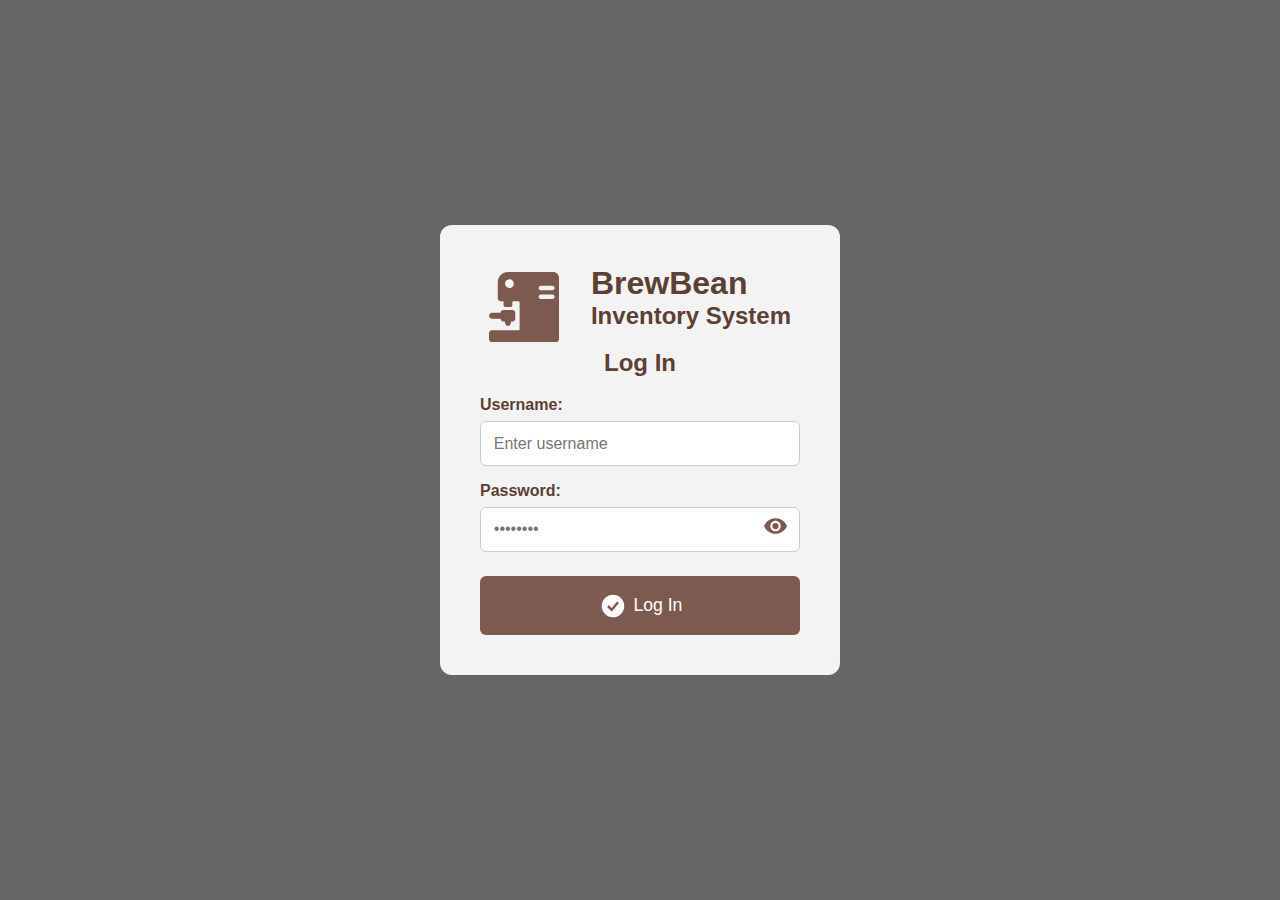
<file: index.html>
<!DOCTYPE html>
<html lang="en">

<head>
  <meta charset="UTF-8" />
  <meta name="viewport" content="width=device-width, initial-scale=1.0" />
  <title>BrewBean - Log In</title>
  <link rel="stylesheet" href="css/style.css" />
</head>

<body class="login-bg">
  <div class="login-container">
    <div class="logo-login">
      <img src="icons/logo.svg" alt="logo" width="70">
      <div class="logo-login-text">
        <h1>BrewBean</h1>
        <h2>Inventory System</h2>
      </div>
    </div>
    <h2>Log In</h2>
    <form id="loginForm">
      <label for="username">Username:</label>
      <input type="text" id="username" required placeholder="Enter username" />

      <label for="password">Password:</label>
      <div class="password-wrapper">
        <input type="password" id="password" required placeholder="••••••••" />
        <span class="toggle-password" id="togglePassword"><img src="icons/toggle.svg" alt="toggle" width="25"></span>
      </div>

      <button type="submit" class="btn-primary"><img src="icons/create.svg" alt="log in" width="30">Log In</button>
    </form>
  </div>

  <script src="js/main.js"></script>
</body>

</html>
</file>
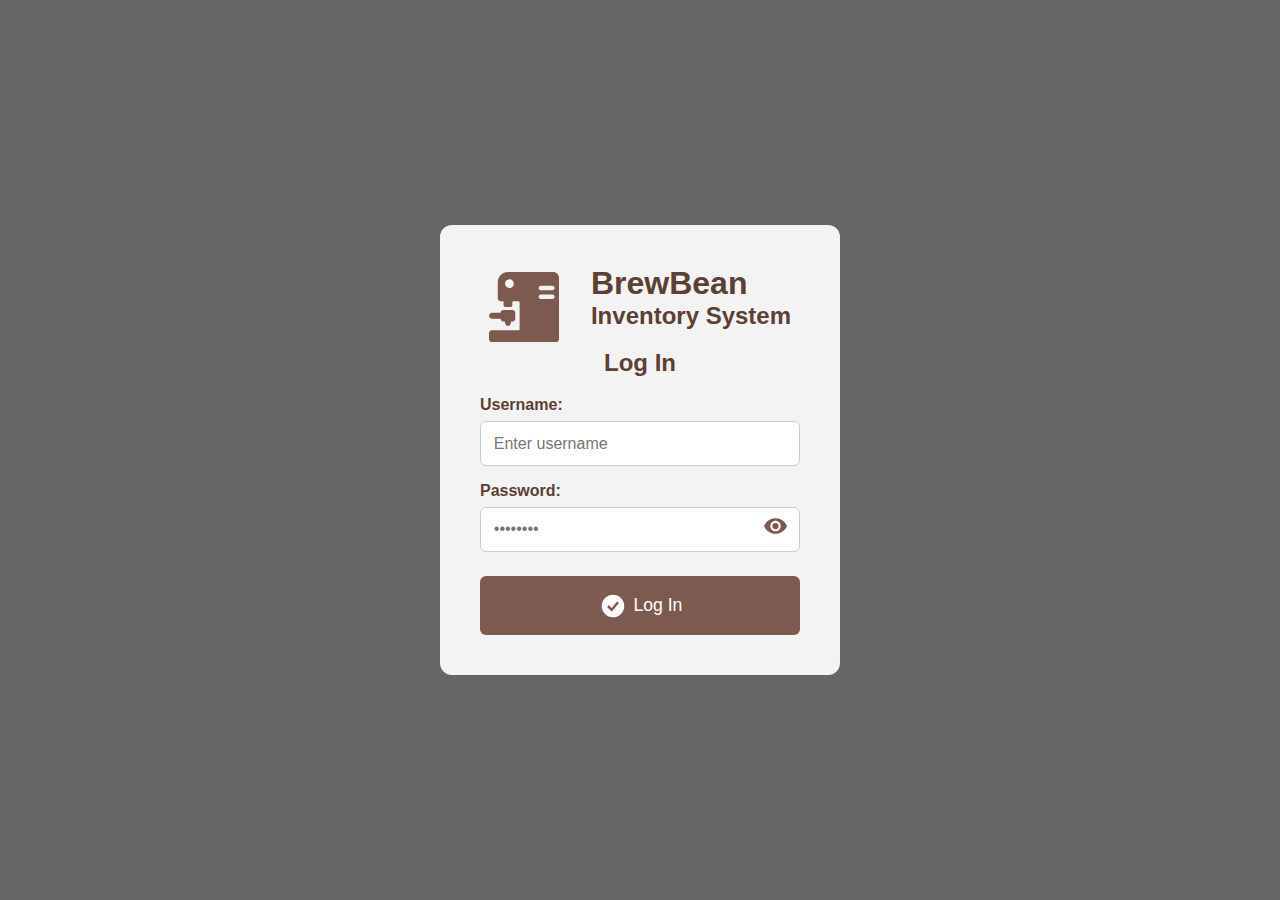
<file: add-stock.html>
<!DOCTYPE html>
<html lang="en">

<head>
  <meta charset="UTF-8" />
  <meta name="viewport" content="width=device-width, initial-scale=1.0" />
  <title>BrewBean - Add Stock</title>
  <link rel="stylesheet" href="css/style.css" />
</head>

<body class="app-layout">
  <aside class="sidebar">
    <div class="user-profile">
      <div class="avatar"> <img src="icons/user.svg" alt="user" width="50"></div>
      <p>Name of Staff Member</p>
      <small>Manager</small>
    </div>
    <nav>
      <a href="dashboard.html" class="nav-item">
        <svg class="icon">
          <use xlink:href="#icon-dashboard" />
        </svg> Dashboard
      </a>
      <a href="inventory.html" class="nav-item">
        <svg class="icon">
          <use xlink:href="#icon-inventory" />
        </svg> Inventory
      </a>
      <a href="analytics.html" class="nav-item">
        <svg class="icon">
          <use xlink:href="#icon-analytics" />
        </svg> Analytics
      </a>
      <a href="out-of-stock.html" class="nav-item">
        <svg class="icon">
          <use xlink:href="#icon-outofstock" />
        </svg> Out of Stock
      </a>
      <a href="add-stock.html" class="nav-item active">
        <svg class="icon">
          <use xlink:href="#icon-addstock" />
        </svg> Add Stock
      </a>
      <a href="add-user.html" class="nav-item">
        <svg class="icon">
          <use xlink:href="#icon-adduser" />
        </svg> Add User
      </a>
    </nav>
    <button class="logout-btn" onclick="logout()"> <img src="icons/logout.svg" alt="logout" width="25"> Log Out</button>
  </aside>

  <div class="main-wrapper">
    <header class="header">
      <div class="logo">
        <img src="icons/logo.svg" alt="logo" width="25">
        <h1>BrewBean Inventory System</h1>
      </div>
      <div class="search-bar">
        <input type="text" placeholder="Search" />
        <svg class="icon" style="position: absolute; left: 12px; top: 50%; transform: translateY(-50%);">
          <use xlink:href="#icon-search" />
        </svg>
      </div>
      <div class="notifications">
        <svg class="icon"><img src="icons/notification.svg" alt="notification" width="25"></svg>
        <div class="notification-menu">
          <div>No new notifications</div>
        </div>
      </div>
    </header>

    <main class="main-content">
      <h2 class="title">Add New Stock Item</h2>

      <div class="form-container">
        <div class="avatar-upload">
          <label for="imageUpload" class="avatar-placeholder" id="imagePreview">
            <span><img src="icons/image.svg" alt="image"></span>
          </label>
          <input type="file" id="imageUpload" accept="image/*" style="display: none;" />
          <button class="upload-btn" type="button" onclick="document.getElementById('imageUpload').click()">
            <img src="icons/upload.svg" alt="upload" width="25">Upload Image
          </button>
        </div>

        <form class="addForm" id="stockForm">
          <label for="itemName">Item Name:</label>
          <input type="text" id="itemName" required />

          <label for="size">Size:</label>
          <input type="text" id="size" required placeholder="e.g., 250g, 1L, 1kg" />

          <label for="itemId">Item ID:</label>
          <input type="text" id="itemId" required placeholder="e.g., COF001" />

          <label for="quantity">Initial Quantity:</label>
          <input type="number" id="quantity" required min="0" />

          <div class="form-actions">
            <button type="submit" class="create-btn"><img src="icons/create.svg" alt="create" width="30">Create Item</button>
            <button type="button" class="cancel-btn"><img src="icons/cancel.svg" alt="cancel" width="25">Cancel</button>
          </div>
        </form>
      </div>
    </main>
  </div>

  <!-- SVG Icons -->
  <svg style="display: none;">
    <defs>
      <symbol id="icon-dashboard" viewBox="0 0 24 24">
        <path fill="currentColor" d="M3,13H11V3H3M13,3V13H21V3M3,21H11V15H3M13,21H21V15H13Z" />
      </symbol>
      <symbol id="icon-inventory" viewBox="0 0 24 24">
        <path fill="currentColor"
          d="M20,2H4A2,2 0 0,0 2,4V20A2,2 0 0,0 4,22H20A2,2 0 0,0 22,20V4A2,2 0 0,0 20,2M8,17H6V15H8M8,13H6V11H8M8,9H6V7H8M20,17H10V7H20M18,9V11H16V9M18,13V15H16V13Z" />
      </symbol>
      <symbol id="icon-analytics" viewBox="0 0 24 24">
        <path fill="currentColor" d="M22,21H2V3H4V19H22V21Z" />
        <path fill="currentColor" d="M7,17V15H9V17H7Z" />
        <path fill="currentColor" d="M11,17V13H13V17H11Z" />
        <path fill="currentColor" d="M15,17V11H17V17H15Z" />
      </symbol>
      <symbol id="icon-outofstock" viewBox="0 0 24 24">
        <path fill="currentColor"
          d="M12,2A10,10 0 0,0 2,12A10,10 0 0,0 12,22A10,10 0 0,0 22,12A10,10 0 0,0 12,2M12,4A8,8 0 0,1 20,12A8,8 0 0,1 12,20A8,8 0 0,1 4,12A8,8 0 0,1 12,4M12,6A6,6 0 0,0 6,12A6,6 0 0,0 12,18A6,6 0 0,0 18,12A6,6 0 0,0 12,6Z" />
      </symbol>
      <symbol id="icon-addstock" viewBox="0 0 24 24">
        <path fill="currentColor" d="M19,13H13V19H11V13H5V11H11V5H13V11H19V13Z" />
      </symbol>
      <symbol id="icon-adduser" viewBox="0 0 24 24">
        <path fill="currentColor"
          d="M12,4A4,4 0 0,1 16,8A4,4 0 0,1 12,12A4,4 0 0,1 8,8A4,4 0 0,1 12,4M12,14C16.42,14 20,15.79 20,18V20H4V18C4,15.79 7.58,14 12,14Z" />
      </symbol>
      <symbol id="icon-search" viewBox="0 0 24 24">
        <path fill="currentColor"
          d="M9.5,3A6.5,6.5 0 0,1 16,9.5C16,11.11 15.41,12.59 14.44,13.73L14.71,14H15.5L20.5,19L19,20.5L14,15.5V14.71L13.73,14.44C12.59,15.41 11.11,16 9.5,16A6.5,6.5 0 0,1 3,9.5A6.5,6.5 0 0,1 9.5,3M9.5,5C7,5 5,7 5,9.5C5,12 7,14 9.5,14C12,14 14,12 14,9.5C14,7 12,5 9.5,5Z" />
      </symbol>
      <symbol id="icon-bell" viewBox="0 0 24 24">
        <path fill="currentColor"
          d="M12,22A2,2 0 0,1 10,20H14A2,2 0 0,1 12,22M18,16V11C18,7.93 16.37,5.36 13.5,4.68V4A1,1 0 0,0 12,3A1,1 0 0,0 11,4V4.68C8.63,5.16 7,7.93 7,11V16L5,18V19H19V18L17,16M12,2A2,2 0 0,1 14,4V4.68C16.37,5.16 18,7.93 18,11V16H6V11C6,7.93 7.63,5.36 10.5,4.68V4A2,2 0 0,1 12,2Z" />
      </symbol>
      <symbol id="icon-pos" viewBox="0 0 24 24">
        <path fill="currentColor"
          d="M17,18C15.89,18 15,18.89 15,20A2,2 0 0,0 17,22A2,2 0 0,0 19,20C19,18.89 18.1,18 17,18M1,2V4H3L6.6,10.59L5.24,13.09C5.09,13.37 5,13.68 5,14A2,2 0 0,0 7,16H19V14H7.42A0.25,0.25 0 0,1 7.17,13.75L8.5,11.25H17A1,1 0 0,0 18,10.26L15.83,6.26C15.5,5.63 14.87,5.26 14.17,5.26H6.59L5,3H1M7,18C5.89,18 5,18.89 5,20A2,2 0 0,0 7,22A2,2 0 0,0 9,20C9,18.89 8.1,18 7,18Z" />
      </symbol>
    </defs>
  </svg>

  <script src="js/main.js"></script>
</body>

</html>
</file>
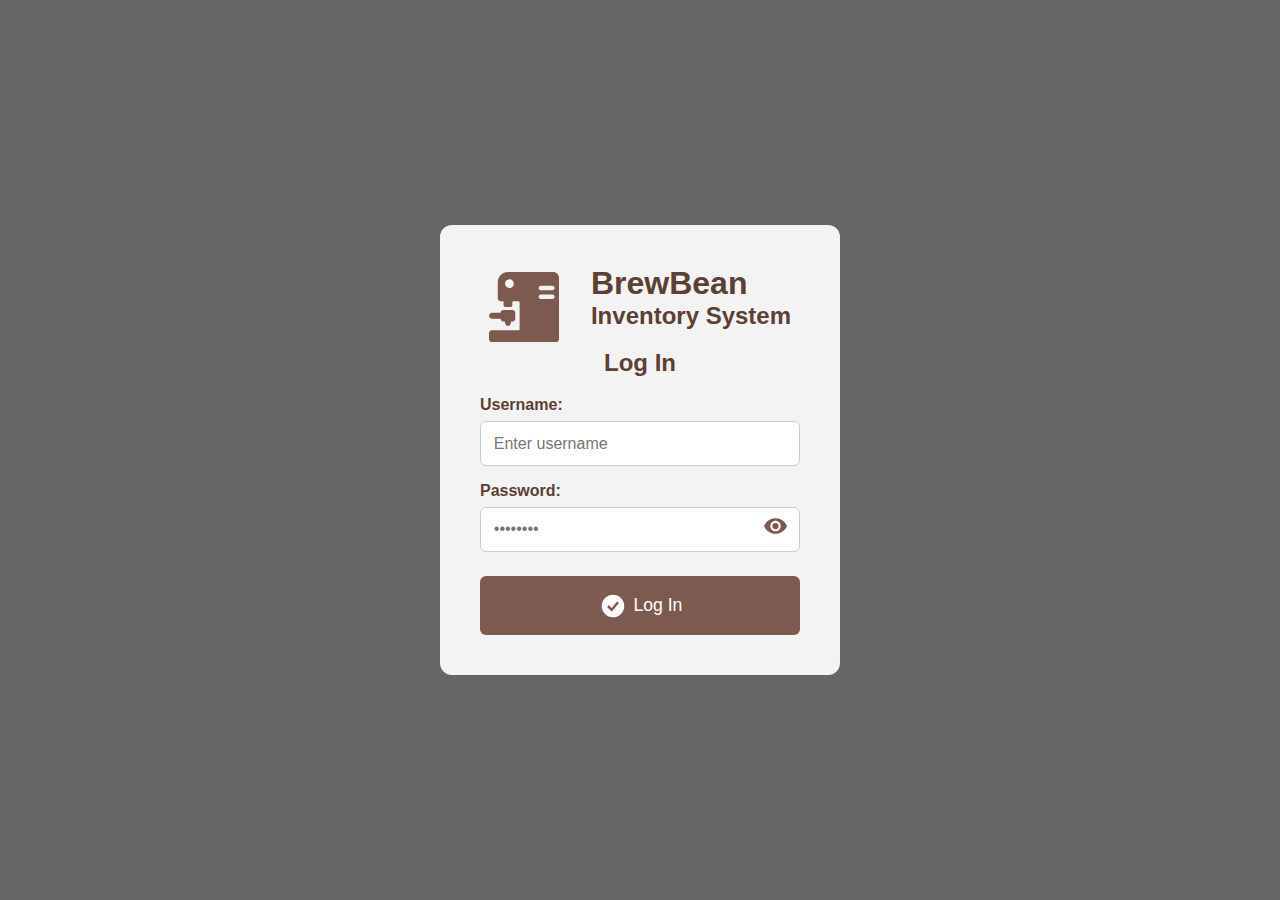
<file: add-user.html>
<!DOCTYPE html>
<html lang="en">

<head>
  <meta charset="UTF-8" />
  <meta name="viewport" content="width=device-width, initial-scale=1.0" />
  <title>BrewBean - Add User</title>
  <link rel="stylesheet" href="css/style.css" />
</head>

<body class="app-layout">
  <aside class="sidebar">
    <div class="user-profile">
      <div class="avatar"> <img src="icons/user.svg" alt="user" width="50"></div>
      <p>Name of Staff Member</p>
      <small>Manager</small>
    </div>
    <nav>
      <a href="dashboard.html" class="nav-item">
        <svg class="icon">
          <use xlink:href="#icon-dashboard" />
        </svg> Dashboard
      </a>
      <a href="inventory.html" class="nav-item">
        <svg class="icon">
          <use xlink:href="#icon-inventory" />
        </svg> Inventory
      </a>
      <a href="analytics.html" class="nav-item">
        <svg class="icon">
          <use xlink:href="#icon-analytics" />
        </svg> Analytics
      </a>
      <a href="out-of-stock.html" class="nav-item">
        <svg class="icon">
          <use xlink:href="#icon-outofstock" />
        </svg> Out of Stock
      </a>
      <a href="add-stock.html" class="nav-item">
        <svg class="icon">
          <use xlink:href="#icon-addstock" />
        </svg> Add Stock
      </a>
      <a href="add-user.html" class="nav-item active">
        <svg class="icon">
          <use xlink:href="#icon-adduser" />
        </svg> Add User
      </a>
    </nav>
    <button class="logout-btn" onclick="logout()"> <img src="icons/logout.svg" alt="logout" width="25"> Log Out</button>
  </aside>

  <div class="main-wrapper">
    <header class="header">
      <div class="logo">
        <img src="icons/logo.svg" alt="logo" width="25">
        <h1>BrewBean Inventory System</h1>
      </div>
      <div class="search-bar">
        <input type="text" placeholder="Search" />
        <svg class="icon" style="position: absolute; left: 12px; top: 50%; transform: translateY(-50%);">
          <use xlink:href="#icon-search" />
        </svg>
      </div>
      <div class="notifications">
        <svg class="icon"><img src="icons/notification.svg" alt="notification" width="25"></svg>
        <div class="notification-menu">
          <div>No new notifications</div>
        </div>
      </div>
    </header>

    <main class="main-content">
      <h2 class="title">Add New User</h2>

      <div class="form-container">
        <div class="avatar-upload">
          <label for="imageUpload" class="avatar-placeholder" id="imagePreview">
            <span><img src="icons/image.svg" alt="image"></span>
          </label>
          <input type="file" id="imageUpload" accept="image/*" style="display: none;" />
          <button class="upload-btn" type="button" onclick="document.getElementById('imageUpload').click()">
           <img src="icons/upload.svg" alt="upload" width="25"> Upload Image
          </button>
        </div>

        <form class="addForm" id="userForm">
          <label for="fullName">Full Name:</label>
          <input type="text" id="fullName" required />

          <label for="username">Username:</label>
          <input type="text" id="username" required />

          <label for="password">Create Password:</label>
          <div class="password-wrapper">
            <input type="password" id="password" required />
            <span class="toggle-password">👁️</span>
          </div>

          <label for="confirmPassword">Confirm Password:</label>
          <div class="password-wrapper">
            <input type="password" id="confirmPassword" required />
            <span class="toggle-password">👁️</span>
          </div>

          <label for="role">Role:</label>
          <select class="role" id="role" required>
            <option value="Manager">Manager</option>
            <option value="Staff">Staff</option>
          </select>

          <div class="form-actions">
            <button type="submit" class="create-btn"><img src="icons/create.svg" alt="create" width="30"> Create User</button>
            <button type="button" class="cancel-btn"><img src="icons/cancel.svg" alt="cancel" width="25"> Cancel</button>
          </div>
        </form>
      </div>

      <div class="user-list">
        <h3>List of Users</h3>
        <table class="users-table">
          <thead>
            <tr>
              <th class="users-table-user">User</th>
              <th class="users-table-action">Action</th>
            </tr>
          </thead>
          <tbody>
            <!-- Populated by JavaScript -->
          </tbody>
        </table>
      </div>
    </main>
  </div>

  <!-- SVG Icons -->
  <svg style="display: none;">
    <defs>
      <symbol id="icon-dashboard" viewBox="0 0 24 24">
        <path fill="currentColor" d="M3,13H11V3H3M13,3V13H21V3M3,21H11V15H3M13,21H21V15H13Z" />
      </symbol>
      <symbol id="icon-inventory" viewBox="0 0 24 24">
        <path fill="currentColor"
          d="M20,2H4A2,2 0 0,0 2,4V20A2,2 0 0,0 4,22H20A2,2 0 0,0 22,20V4A2,2 0 0,0 20,2M8,17H6V15H8M8,13H6V11H8M8,9H6V7H8M20,17H10V7H20M18,9V11H16V9M18,13V15H16V13Z" />
      </symbol>
      <symbol id="icon-analytics" viewBox="0 0 24 24">
        <path fill="currentColor" d="M22,21H2V3H4V19H22V21Z" />
        <path fill="currentColor" d="M7,17V15H9V17H7Z" />
        <path fill="currentColor" d="M11,17V13H13V17H11Z" />
        <path fill="currentColor" d="M15,17V11H17V17H15Z" />
      </symbol>
      <symbol id="icon-outofstock" viewBox="0 0 24 24">
        <path fill="currentColor"
          d="M12,2A10,10 0 0,0 2,12A10,10 0 0,0 12,22A10,10 0 0,0 22,12A10,10 0 0,0 12,2M12,4A8,8 0 0,1 20,12A8,8 0 0,1 12,20A8,8 0 0,1 4,12A8,8 0 0,1 12,4M12,6A6,6 0 0,0 6,12A6,6 0 0,0 12,18A6,6 0 0,0 18,12A6,6 0 0,0 12,6Z" />
      </symbol>
      <symbol id="icon-addstock" viewBox="0 0 24 24">
        <path fill="currentColor" d="M19,13H13V19H11V13H5V11H11V5H13V11H19V13Z" />
      </symbol>
      <symbol id="icon-adduser" viewBox="0 0 24 24">
        <path fill="currentColor"
          d="M12,4A4,4 0 0,1 16,8A4,4 0 0,1 12,12A4,4 0 0,1 8,8A4,4 0 0,1 12,4M12,14C16.42,14 20,15.79 20,18V20H4V18C4,15.79 7.58,14 12,14Z" />
      </symbol>
      <symbol id="icon-search" viewBox="0 0 24 24">
        <path fill="currentColor"
          d="M9.5,3A6.5,6.5 0 0,1 16,9.5C16,11.11 15.41,12.59 14.44,13.73L14.71,14H15.5L20.5,19L19,20.5L14,15.5V14.71L13.73,14.44C12.59,15.41 11.11,16 9.5,16A6.5,6.5 0 0,1 3,9.5A6.5,6.5 0 0,1 9.5,3M9.5,5C7,5 5,7 5,9.5C5,12 7,14 9.5,14C12,14 14,12 14,9.5C14,7 12,5 9.5,5Z" />
      </symbol>
      <symbol id="icon-bell" viewBox="0 0 24 24">
        <path fill="currentColor"
          d="M12,22A2,2 0 0,1 10,20H14A2,2 0 0,1 12,22M18,16V11C18,7.93 16.37,5.36 13.5,4.68V4A1,1 0 0,0 12,3A1,1 0 0,0 11,4V4.68C8.63,5.16 7,7.93 7,11V16L5,18V19H19V18L17,16M12,2A2,2 0 0,1 14,4V4.68C16.37,5.16 18,7.93 18,11V16H6V11C6,7.93 7.63,5.36 10.5,4.68V4A2,2 0 0,1 12,2Z" />
      </symbol>
      <symbol id="icon-pos" viewBox="0 0 24 24">
        <path fill="currentColor"
          d="M17,18C15.89,18 15,18.89 15,20A2,2 0 0,0 17,22A2,2 0 0,0 19,20C19,18.89 18.1,18 17,18M1,2V4H3L6.6,10.59L5.24,13.09C5.09,13.37 5,13.68 5,14A2,2 0 0,0 7,16H19V14H7.42A0.25,0.25 0 0,1 7.17,13.75L8.5,11.25H17A1,1 0 0,0 18,10.26L15.83,6.26C15.5,5.63 14.87,5.26 14.17,5.26H6.59L5,3H1M7,18C5.89,18 5,18.89 5,20A2,2 0 0,0 7,22A2,2 0 0,0 9,20C9,18.89 8.1,18 7,18Z" />
      </symbol>
    </defs>
  </svg>

  <script src="js/main.js"></script>
</body>

</html>
</file>
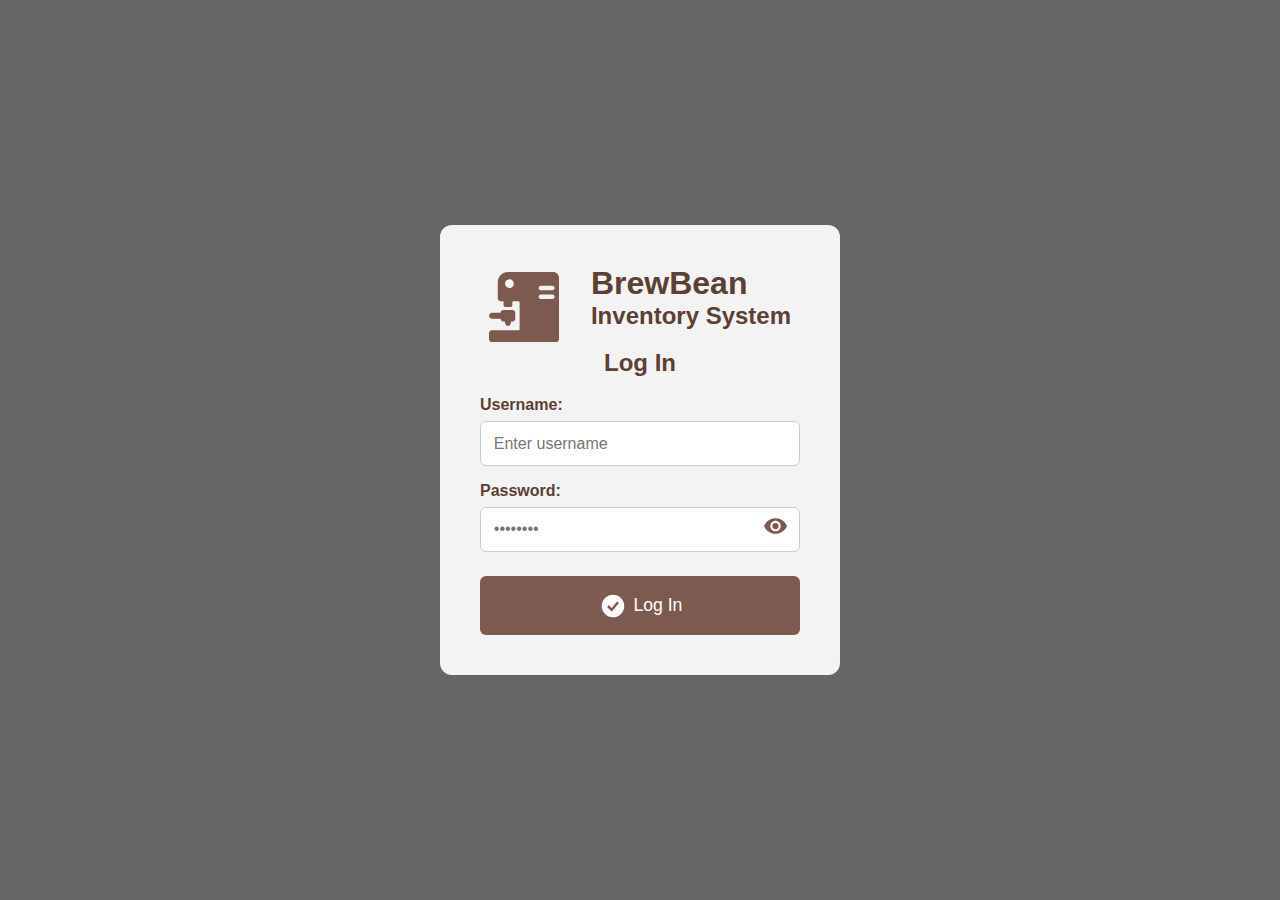
<file: analytics.html>
<!DOCTYPE html>
<html lang="en">

<head>
  <meta charset="UTF-8" />
  <meta name="viewport" content="width=device-width, initial-scale=1.0" />
  <title>BrewBean - Analytics</title>
  <link rel="stylesheet" href="css/style.css" />
</head>

<body class="app-layout">
  <aside class="sidebar">
    <div class="user-profile">
      <div class="avatar"> <img src="icons/user.svg" alt="user" width="50"></div>
      <p>Name of Staff Member</p>
      <small>Manager</small>
    </div>
    <nav>
      <a href="dashboard.html" class="nav-item">
        <svg class="icon">
          <use xlink:href="#icon-dashboard" />
        </svg> Dashboard
      </a>
      <a href="inventory.html" class="nav-item">
        <svg class="icon">
          <use xlink:href="#icon-inventory" />
        </svg> Inventory
      </a>
      <a href="analytics.html" class="nav-item active">
        <svg class="icon">
          <use xlink:href="#icon-analytics" />
        </svg> Analytics
      </a>
      <a href="out-of-stock.html" class="nav-item">
        <svg class="icon">
          <use xlink:href="#icon-outofstock" />
        </svg> Out of Stock
      </a>
      <a href="add-stock.html" class="nav-item">
        <svg class="icon">
          <use xlink:href="#icon-addstock" />
        </svg> Add Stock
      </a>
      <a href="add-user.html" class="nav-item">
        <svg class="icon">
          <use xlink:href="#icon-adduser" />
        </svg> Add User
      </a>
    </nav>
    <button class="logout-btn" onclick="logout()"> <img src="icons/logout.svg" alt="logout" width="25"> Log Out</button>
  </aside>

  <div class="main-wrapper">
    <header class="header">
      <div class="logo">
        <img src="icons/logo.svg" alt="logo" width="25">
        <h1>BrewBean Inventory System</h1>
      </div>
      <div class="search-bar">
        <input type="text" placeholder="Search" />
        <svg class="icon" style="position: absolute; left: 12px; top: 50%; transform: translateY(-50%);">
          <use xlink:href="#icon-search" />
        </svg>
      </div>
      <div class="notifications">
        <svg class="icon"><img src="icons/notification.svg" alt="notification" width="25"></svg>
        <div class="notification-menu">
          <div>No new notifications</div>
        </div>
      </div>
    </header>

    <main class="main-content">
      <h2 class="title">Live View Charts</h2>
      <div class="analytics-cards">
        <div class="card">
          <h3>Most Used Stock Items</h3>
          <ul>
            <li>Fresh Milk</li>
            <li>Oat Milk</li>
            <li>Whip Cream</li>
          </ul>
          <button class="view-btn" onclick="window.location.href='inventory.html'">View Inventory</button>
        </div>

        <div class="card green">
          <h3>Most Ordered Items</h3>
          <ul>
            <li>Coffee <small>Medium*</small></li>
            <li>Coffee <small>Large*</small></li>
            <li>Espresso <small>1 shot*</small></li>
            <li>Espresso <small>2 shots*</small></li>
            <li>Latte <small>Medium*</small></li>
          </ul>
        </div>

        <div class="card red">
          <h3>Low Stock Items</h3>
          <ul>
            <li>Cocoa Powder <span>3</span></li>
            <li>Vanilla Syrup <span>5</span></li>
            <li>Paper Cups (Large) <span>8</span></li>
            <li>Stirrers <span>12</span></li>
          </ul>
          <button class="view-btn" onclick="window.location.href='inventory.html'">View Inventory</button>
        </div>

        <div class="card blue">
          <h3>Sales Summary (Today)</h3>
          <p id="salesTotal">Loading...</p>
          <p id="orderCount">Loading...</p>
          <button class="view-orders-btn" onclick="window.location.href='dashboard.html'">View All Orders</button>
        </div>
      </div>
    </main>
  </div>

  <!-- SVG Icons -->
  <svg style="display: none;">
    <defs>
      <symbol id="icon-dashboard" viewBox="0 0 24 24">
        <path fill="currentColor" d="M3,13H11V3H3M13,3V13H21V3M3,21H11V15H3M13,21H21V15H13Z" />
      </symbol>
      <symbol id="icon-inventory" viewBox="0 0 24 24">
        <path fill="currentColor"
          d="M20,2H4A2,2 0 0,0 2,4V20A2,2 0 0,0 4,22H20A2,2 0 0,0 22,20V4A2,2 0 0,0 20,2M8,17H6V15H8M8,13H6V11H8M8,9H6V7H8M20,17H10V7H20M18,9V11H16V9M18,13V15H16V13Z" />
      </symbol>
      <symbol id="icon-analytics" viewBox="0 0 24 24">
        <path fill="currentColor" d="M22,21H2V3H4V19H22V21Z" />
        <path fill="currentColor" d="M7,17V15H9V17H7Z" />
        <path fill="currentColor" d="M11,17V13H13V17H11Z" />
        <path fill="currentColor" d="M15,17V11H17V17H15Z" />
      </symbol>
      <symbol id="icon-outofstock" viewBox="0 0 24 24">
        <path fill="currentColor"
          d="M12,2A10,10 0 0,0 2,12A10,10 0 0,0 12,22A10,10 0 0,0 22,12A10,10 0 0,0 12,2M12,4A8,8 0 0,1 20,12A8,8 0 0,1 12,20A8,8 0 0,1 4,12A8,8 0 0,1 12,4M12,6A6,6 0 0,0 6,12A6,6 0 0,0 12,18A6,6 0 0,0 18,12A6,6 0 0,0 12,6Z" />
      </symbol>
      <symbol id="icon-addstock" viewBox="0 0 24 24">
        <path fill="currentColor" d="M19,13H13V19H11V13H5V11H11V5H13V11H19V13Z" />
      </symbol>
      <symbol id="icon-adduser" viewBox="0 0 24 24">
        <path fill="currentColor"
          d="M12,4A4,4 0 0,1 16,8A4,4 0 0,1 12,12A4,4 0 0,1 8,8A4,4 0 0,1 12,4M12,14C16.42,14 20,15.79 20,18V20H4V18C4,15.79 7.58,14 12,14Z" />
      </symbol>
      <symbol id="icon-search" viewBox="0 0 24 24">
        <path fill="currentColor"
          d="M9.5,3A6.5,6.5 0 0,1 16,9.5C16,11.11 15.41,12.59 14.44,13.73L14.71,14H15.5L20.5,19L19,20.5L14,15.5V14.71L13.73,14.44C12.59,15.41 11.11,16 9.5,16A6.5,6.5 0 0,1 3,9.5A6.5,6.5 0 0,1 9.5,3M9.5,5C7,5 5,7 5,9.5C5,12 7,14 9.5,14C12,14 14,12 14,9.5C14,7 12,5 9.5,5Z" />
      </symbol>
      <symbol id="icon-bell" viewBox="0 0 24 24">
        <path fill="currentColor"
          d="M12,22A2,2 0 0,1 10,20H14A2,2 0 0,1 12,22M18,16V11C18,7.93 16.37,5.36 13.5,4.68V4A1,1 0 0,0 12,3A1,1 0 0,0 11,4V4.68C8.63,5.16 7,7.93 7,11V16L5,18V19H19V18L17,16M12,2A2,2 0 0,1 14,4V4.68C16.37,5.16 18,7.93 18,11V16H6V11C6,7.93 7.63,5.36 10.5,4.68V4A2,2 0 0,1 12,2Z" />
      </symbol>
      <symbol id="icon-pos" viewBox="0 0 24 24">
        <path fill="currentColor"
          d="M17,18C15.89,18 15,18.89 15,20A2,2 0 0,0 17,22A2,2 0 0,0 19,20C19,18.89 18.1,18 17,18M1,2V4H3L6.6,10.59L5.24,13.09C5.09,13.37 5,13.68 5,14A2,2 0 0,0 7,16H19V14H7.42A0.25,0.25 0 0,1 7.17,13.75L8.5,11.25H17A1,1 0 0,0 18,10.26L15.83,6.26C15.5,5.63 14.87,5.26 14.17,5.26H6.59L5,3H1M7,18C5.89,18 5,18.89 5,20A2,2 0 0,0 7,22A2,2 0 0,0 9,20C9,18.89 8.1,18 7,18Z" />
      </symbol>
    </defs>
  </svg>

  <script src="js/main.js"></script>
</body>

</html>
</file>
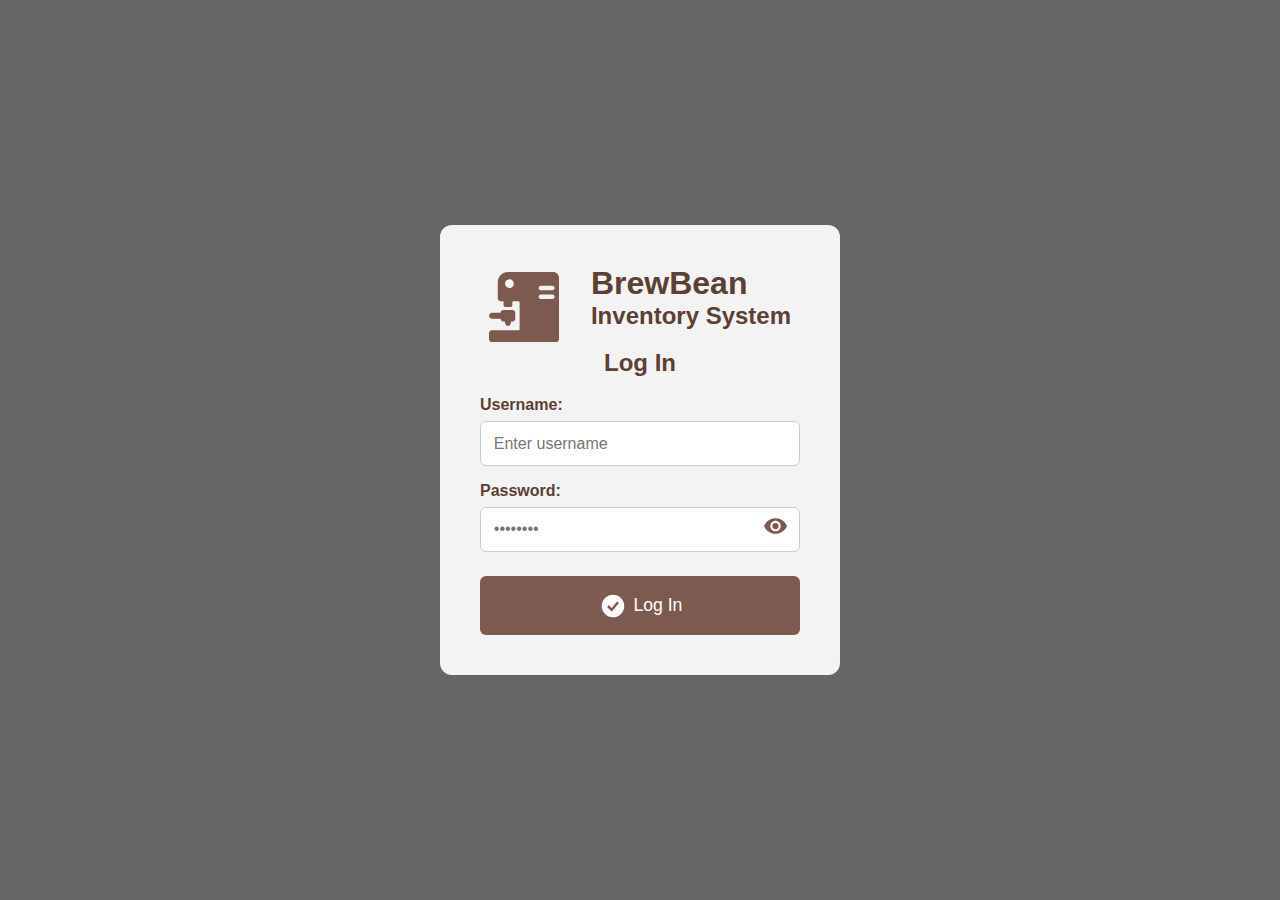
<file: inventory.html>
<!DOCTYPE html>
<html lang="en">

<head>
  <meta charset="UTF-8" />
  <meta name="viewport" content="width=device-width, initial-scale=1.0" />
  <title>BrewBean - Inventory</title>
  <link rel="stylesheet" href="css/style.css" />
</head>

<body class="app-layout">
  <!-- SIDE BAR -->
  <aside class="sidebar">
    <div class="user-profile">
      <div class="avatar"> <img src="icons/user.svg" alt="user" width="50"></div>
      <p>Name of Staff Member</p>
      <small>Manager</small>
    </div>
    <nav>
      <a href="dashboard.html" class="nav-item">
        <svg class="icon">
          <use xlink:href="#icon-dashboard" />
        </svg> Dashboard
      </a>
      <a href="inventory.html" class="nav-item active">
        <svg class="icon">
          <use xlink:href="#icon-inventory" />
        </svg> Inventory
      </a>
      <a href="analytics.html" class="nav-item">
        <svg class="icon">
          <use xlink:href="#icon-analytics" />
        </svg> Analytics
      </a>
      <a href="out-of-stock.html" class="nav-item">
        <svg class="icon">
          <use xlink:href="#icon-outofstock" />
        </svg> Out of Stock
      </a>
      <a href="add-stock.html" class="nav-item">
        <svg class="icon">
          <use xlink:href="#icon-addstock" />
        </svg> Add Stock
      </a>
      <a href="add-user.html" class="nav-item">
        <svg class="icon">
          <use xlink:href="#icon-adduser" />
        </svg> Add User
      </a>
    </nav>
    <button class="logout-btn" onclick="logout()"> <img src="icons/logout.svg" alt="logout" width="25"> Log Out</button>
  </aside>

  <!-- HEADER -->
  <div class="main-wrapper">
    <header class="header">
      <div class="logo">
        <img src="icons/logo.svg" alt="logo" width="25">
        <h1>BrewBean Inventory System</h1>
      </div>
      <div class="search-bar">
        <input type="text" placeholder="Search" />
        <svg class="icon" style="position: absolute; left: 12px; top: 50%; transform: translateY(-50%);">
          <use xlink:href="#icon-search" />
        </svg>
      </div>
      <div class="notifications">
        <svg class="icon"><img src="icons/notification.svg" alt="notification" width="25"></svg>
        <div class="notification-menu">
          <div>No new notifications</div>
        </div>
      </div>
    </header>

    <main class="main-content">
      <div class="page-header">
        <div class="title-filter">
          <h2>Inventory</h2>
          <div class="filter-dropdown">
            <button class="filter-btn">≡ Filter</button>
            <div class="filter-menu" id="filterMenu">
              <div class="filter-option" data-filter="all">Show All</div>
              <div class="filter-option" data-filter="in-stock">In Stock </div>
              <div class="filter-option" data-filter="low-stock">Low Stock < 10 </div>
              <div class="filter-option" data-filter="out-of-stock">Out of Stock</div>
              </div>
            </div>
          </div>
        </div>

        <div class="inventory-grid">
          <!-- Populated by JavaScript -->
        </div>
    </main>
  </div>

  <!-- SVG Icons -->
  <svg style="display: none;">
    <defs>
      <symbol id="icon-dashboard" viewBox="0 0 24 24">
        <path fill="currentColor" d="M3,13H11V3H3M13,3V13H21V3M3,21H11V15H3M13,21H21V15H13Z" />
      </symbol>
      <symbol id="icon-inventory" viewBox="0 0 24 24">
        <path fill="currentColor"
          d="M20,2H4A2,2 0 0,0 2,4V20A2,2 0 0,0 4,22H20A2,2 0 0,0 22,20V4A2,2 0 0,0 20,2M8,17H6V15H8M8,13H6V11H8M8,9H6V7H8M20,17H10V7H20M18,9V11H16V9M18,13V15H16V13Z" />
      </symbol>
      <symbol id="icon-analytics" viewBox="0 0 24 24">
        <path fill="currentColor" d="M22,21H2V3H4V19H22V21Z" />
        <path fill="currentColor" d="M7,17V15H9V17H7Z" />
        <path fill="currentColor" d="M11,17V13H13V17H11Z" />
        <path fill="currentColor" d="M15,17V11H17V17H15Z" />
      </symbol>
      <symbol id="icon-outofstock" viewBox="0 0 24 24">
        <path fill="currentColor"
          d="M12,2A10,10 0 0,0 2,12A10,10 0 0,0 12,22A10,10 0 0,0 22,12A10,10 0 0,0 12,2M12,4A8,8 0 0,1 20,12A8,8 0 0,1 12,20A8,8 0 0,1 4,12A8,8 0 0,1 12,4M12,6A6,6 0 0,0 6,12A6,6 0 0,0 12,18A6,6 0 0,0 18,12A6,6 0 0,0 12,6Z" />
      </symbol>
      <symbol id="icon-addstock" viewBox="0 0 24 24">
        <path fill="currentColor" d="M19,13H13V19H11V13H5V11H11V5H13V11H19V13Z" />
      </symbol>
      <symbol id="icon-adduser" viewBox="0 0 24 24">
        <path fill="currentColor"
          d="M12,4A4,4 0 0,1 16,8A4,4 0 0,1 12,12A4,4 0 0,1 8,8A4,4 0 0,1 12,4M12,14C16.42,14 20,15.79 20,18V20H4V18C4,15.79 7.58,14 12,14Z" />
      </symbol>
      <symbol id="icon-search" viewBox="0 0 24 24">
        <path fill="currentColor"
          d="M9.5,3A6.5,6.5 0 0,1 16,9.5C16,11.11 15.41,12.59 14.44,13.73L14.71,14H15.5L20.5,19L19,20.5L14,15.5V14.71L13.73,14.44C12.59,15.41 11.11,16 9.5,16A6.5,6.5 0 0,1 3,9.5A6.5,6.5 0 0,1 9.5,3M9.5,5C7,5 5,7 5,9.5C5,12 7,14 9.5,14C12,14 14,12 14,9.5C14,7 12,5 9.5,5Z" />
      </symbol>
      <symbol id="icon-bell" viewBox="0 0 24 24">
        <path fill="currentColor"
          d="M12,22A2,2 0 0,1 10,20H14A2,2 0 0,1 12,22M18,16V11C18,7.93 16.37,5.36 13.5,4.68V4A1,1 0 0,0 12,3A1,1 0 0,0 11,4V4.68C8.63,5.16 7,7.93 7,11V16L5,18V19H19V18L17,16M12,2A2,2 0 0,1 14,4V4.68C16.37,5.16 18,7.93 18,11V16H6V11C6,7.93 7.63,5.36 10.5,4.68V4A2,2 0 0,1 12,2Z" />
      </symbol>
      <symbol id="icon-pos" viewBox="0 0 24 24">
        <path fill="currentColor"
          d="M17,18C15.89,18 15,18.89 15,20A2,2 0 0,0 17,22A2,2 0 0,0 19,20C19,18.89 18.1,18 17,18M1,2V4H3L6.6,10.59L5.24,13.09C5.09,13.37 5,13.68 5,14A2,2 0 0,0 7,16H19V14H7.42A0.25,0.25 0 0,1 7.17,13.75L8.5,11.25H17A1,1 0 0,0 18,10.26L15.83,6.26C15.5,5.63 14.87,5.26 14.17,5.26H6.59L5,3H1M7,18C5.89,18 5,18.89 5,20A2,2 0 0,0 7,22A2,2 0 0,0 9,20C9,18.89 8.1,18 7,18Z" />
      </symbol>
    </defs>
  </svg>

  <script src="js/main.js"></script>
</body>

</html>
</file>
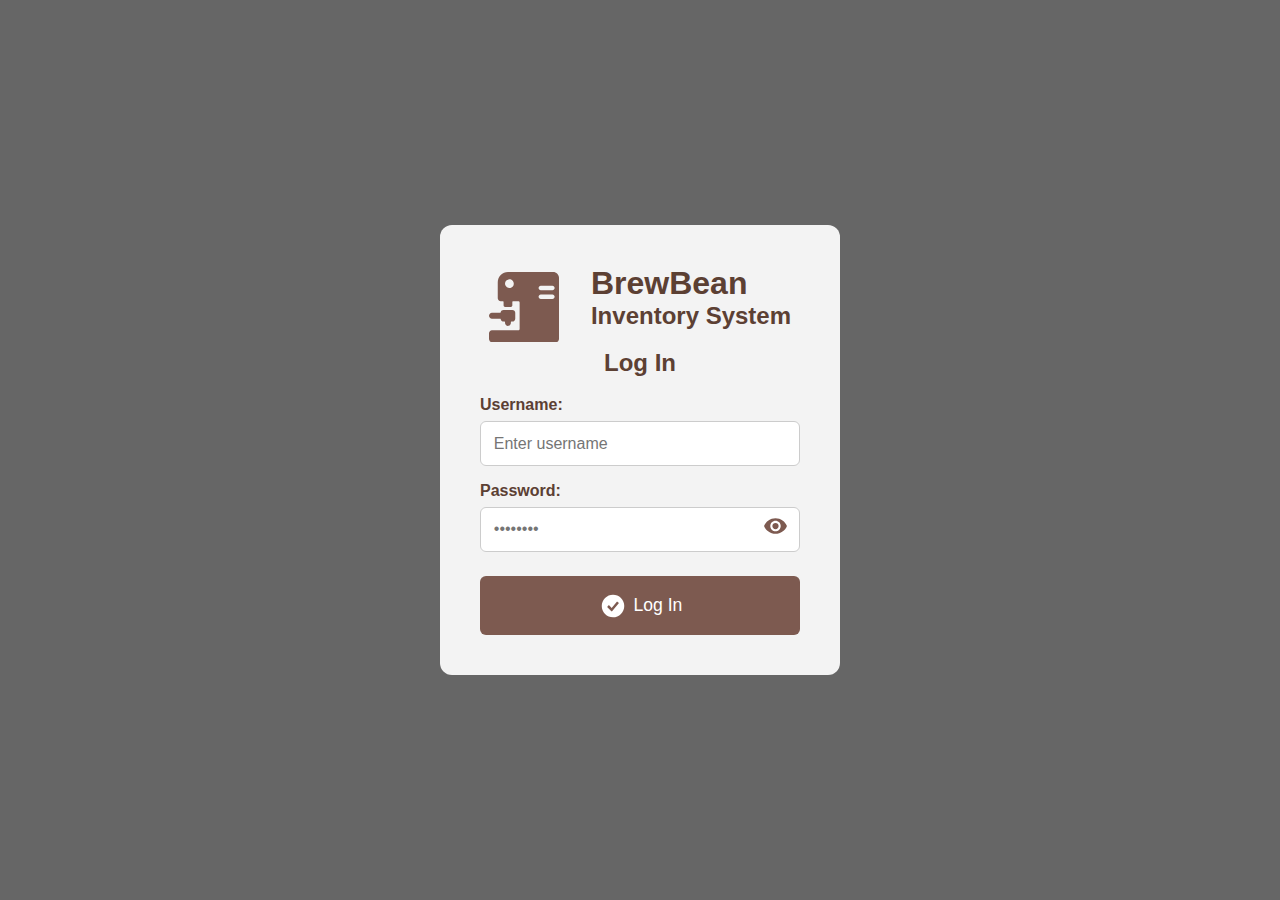
<file: pos.html>
<!-- pos.html -->
<!DOCTYPE html>
<html lang="en">

<head>
  <meta charset="UTF-8" />
  <meta name="viewport" content="width=device-width, initial-scale=1.0" />
  <title>BrewBean - POS</title>
  <link rel="stylesheet" href="css/style.css" />
</head>

<body class="app-layout">
  <aside class="sidebar">
    <!-- Same sidebar as other pages -->
    <div class="user-profile">
      <div class="avatar"> <img src="icons/user.svg" alt="user" width="50"></div>
      <p>Name of Staff Member</p>
      <small>Manager</small>
    </div>
    <nav>
      <a href="dashboard.html" class="nav-item"><svg class="icon">
          <use xlink:href="#icon-dashboard" />
        </svg> Dashboard</a>
      <a href="inventory.html" class="nav-item"><svg class="icon">
          <use xlink:href="#icon-inventory" />
        </svg> Inventory</a>
      <a href="analytics.html" class="nav-item"><svg class="icon">
          <use xlink:href="#icon-analytics" />
        </svg> Analytics</a>
      <a href="out-of-stock.html" class="nav-item"><svg class="icon">
          <use xlink:href="#icon-outofstock" />
        </svg> Out of Stock</a>
      <a href="add-stock.html" class="nav-item"><svg class="icon">
          <use xlink:href="#icon-addstock" />
        </svg> Add Stock</a>
      <a href="add-user.html" class="nav-item"><svg class="icon">
          <use xlink:href="#icon-adduser" />
        </svg> Add User</a>
      <a href="pos.html" class="nav-item active"><svg class="icon">
          <use xlink:href="#icon-pos" />
        </svg> POS</a>
    </nav>
    <button class="logout-btn" onclick="logout()"> <img src="icons/logout.svg" alt="logout" width="25"> Log Out</button>
  </aside>

  <div class="main-wrapper">
    <header class="header">
      <div class="logo">
        <img src="icons/logo.svg" alt="logo" width="25">
        <h1>BrewBean POS</h1>
      </div>
      <div class="search-bar">
        <input type="text" placeholder="Search menu..." />
        <svg class="icon" style="position: absolute; left: 12px; top: 50%; transform: translateY(-50%);">
          <use xlink:href="#icon-search" />
        </svg>
      </div>
      <div class="notifications">
        <svg class="icon">
          <use xlink:href="#icon-bell" />
        </svg>
        <div class="notification-menu">
          <div>No new notifications</div>
        </div>
      </div>
    </header>

    <main class="main-content">
      <h2>Point of Sale</h2>
      <!-- You’ll build your POS UI here -->
      <div class="menu-grid" id="posMenu">
        <!-- Populated by JS -->
      </div>
      <div class="order-summary">
        <h3>Current Order</h3>
        <ul id="orderItems"></ul>
        <p>Total: $<span id="orderTotal">0.00</span></p>
        <button class="btn-primary" onclick="checkout()"><img src="icons/create.svg" alt="checkout"
            width="30">Checkout</button>
      </div>
    </main>
  </div>

  <!-- SVG Icons (include your full set + icon-pos) -->
  <svg style="display: none;">
    <!-- ... all your symbols, including #icon-pos ... -->
  </svg>

  <script src="js/main.js"></script>
</body>

</html>
</file>
<file: css/style.css>
/* css/style.css */
:root {
  --primary: #7D5A50;
  --secondary: #9AB8A1;
  --tertiary: #D4B2A9;
  --light-bg: #F5EDE6;
  --text: #5C4033;
  --accent-empty: #E0C6C0;
  --green: #477a659d;
  --red: #943a3aa4;
  --bg-color: var(--light-bg);
  --card-bg: white;
  --text-color: var(--text);
  --sidebar-bg: var(--primary);
}

.dark-mode {
  --bg-color: #1e1e1e;
  --card-bg: #2d2d2d;
  --text-color: #f0f0f0;
  --sidebar-bg: #3a2a24;
}

* {
  margin: 0;
  padding: 0;
  box-sizing: border-box;
  font-family: 'Segoe UI', Tahoma, Geneva, Verdana, sans-serif;
}

/* PAGE TITLES */
.title {
  margin-bottom: 2%;
}


/* === LOGIN PAGE === */
.logo-login {
  display: flex;
  flex-direction: row;
  justify-content: center;
  align-items: center;
  gap: 10%;
}

.logo-login-text {
  display: flex;
  flex-direction: column;
  justify-content: center;
  align-items: flex-start;
}

.login-bg {
  background: linear-gradient(rgba(0, 0, 0, 0.6), rgba(0, 0, 0, 0.6)), url('https://images.unsplash.com/photo-1501339847302-ac426a4a7cbb?ixlib=rb-4.0.3&auto=format&fit=crop&w=1950&q=80');
  background-size: cover;
  background-position: center;
  min-height: 100vh;
  display: flex;
  justify-content: center;
  align-items: center;
  color: white;
}

.login-container {
  background: rgba(255, 255, 255, 0.92);
  padding: 2.5rem;
  border-radius: 12px;
  width: 90%;
  max-width: 400px;
  color: var(--text);
  text-align: center;
}

.login-container .logo h1 {
  font-size: 2rem;
  margin-bottom: 1.5rem;
  color: var(--primary);
}

.login-container h2 {
  margin-bottom: 1.2rem;
}

.login-container label {
  display: block;
  text-align: left;
  margin-top: 1rem;
  font-weight: 600;
}

.login-container input {
  width: 100%;
  padding: 0.8rem;
  margin-top: 0.4rem;
  border: 1px solid #ccc;
  border-radius: 6px;
  font-size: 1rem;
  background: white;
  color: var(--text);
}

.password-wrapper {
  position: relative;
  display: flex;
  align-items: center;
}

.toggle-password {
  position: absolute;
  right: 12px;
  top: 50%;
  transform: translateY(-50%);
  cursor: pointer;
  font-size: 1.2rem;

  display: flex;
  flex-direction: row;
  align-items: center;

}

.btn-primary {
  width: 100%;
  padding: 0.9rem;
  background: var(--primary);
  color: white;
  border: none;
  border-radius: 6px;
  font-size: 1.1rem;
  margin-top: 1.5rem;
  cursor: pointer;

  display: flex;
  flex-direction: row;
  justify-content: center;
  align-items: center;
  gap: 2%;
}

.btn-primary:hover {
  background: #6a4b42;
}

/* === APP LAYOUT === */
.app-layout {
  display: flex;
  min-height: 100vh;
  background-color: var(--bg-color);
  color: var(--text-color);
}

.sidebar {
  width: 240px;
  background: var(--sidebar-bg);
  color: white;
  padding: 1.5rem 1rem;
  display: flex;
  flex-direction: column;
}

.user-profile {
  text-align: center;
  margin-bottom: 2rem;
}

.avatar {
  width: 60px;
  height: 60px;
  background: white;
  border-radius: 50%;
  display: flex;
  align-items: center;
  justify-content: center;
  margin: 0 auto 0.8rem;
  font-size: 1.5rem;
  color: var(--primary);
}

.user-profile p {
  font-weight: bold;
  font-size: 1.1rem;
}

.user-profile small {
  color: #ccc;
}

.nav-item {
  display: flex;
  align-items: center;
  color: white;
  text-decoration: none;
  padding: 0.8rem 1rem;
  border-radius: 6px;
  margin-bottom: 0.5rem;
  transition: background 0.3s;
}

.nav-item:hover,
.nav-item.active {
  background: rgba(255, 255, 255, 0.2);
}

.icon {
  width: 20px;
  height: 20px;
  margin-right: 8px;
  fill: currentColor;
}

.logout-btn {
  margin-top: auto;
  padding: 0.7rem;
  background: white;
  color: var(--primary);
  font-weight: 700;
  border: none;
  border-radius: 6px;
  cursor: pointer;
  font-size: 1rem;

  display: flex;
  flex-direction: row;
  justify-content: center;
  align-items: center;
  gap: 5%;
}

.main-wrapper {
  flex: 1;
  display: flex;
  flex-direction: column;
}

.header {
  display: flex;
  justify-content: space-between;
  align-items: center;
  padding: 1rem 2rem;
  background: var(--card-bg);
  box-shadow: 0 2px 6px rgba(0, 0, 0, 0.1);
}

.logo {
  display: flex;
  flex-direction: row;
  gap: 0.5rem;
}

.logo h1 {
  color: var(--primary);
  font-size: 1.4rem;
}

.search-bar {
  position: relative;
  width: 300px;
}

.search-bar input {
  width: 100%;
  padding: 0.6rem 0.6rem 0.6rem 2.5rem;
  border: none;
  border-radius: 10px;
  font-size: 0.95rem;
  background: var(--light-bg);
  color: var(--text-color);
}

.search-bar input:focus {
  outline: none;
}

.notifications {
  position: relative;
  cursor: pointer;
}

.notification-menu {
  display: none;
  position: absolute;
  top: 100%;
  right: 0;
  background: var(--card-bg);
  border: 1px solid #ddd;
  border-radius: 6px;
  box-shadow: 0 4px 10px rgba(0, 0, 0, 0.1);
  z-index: 10;
  min-width: 200px;
  padding: 0.8rem;
  color: var(--text-color);
}

.notifications:hover .notification-menu {
  display: block;
}

.main-content {
  padding: 2rem;
  flex: 1;
}

/* Stats Grid */
.stats-grid {
  display: grid;
  grid-template-columns: repeat(auto-fit, minmax(200px, 1fr));
  gap: 1.2rem;
  margin-bottom: 2rem;
}

.stat-card {
  background: var(--card-bg);
  border-top: 4px solid #7d5a50b3;
  padding: 1.2rem;
  border-radius: 10px;
  text-align: center;
  box-shadow: 0 3px 8px rgba(0, 0, 0, 0.08);

  display: flex;
  flex-direction: row;
  justify-content: center;
  align-items: center;
  gap: 10%;
}

.stat-card .stat-card-text {
  display: flex;
  flex-direction: column;
  justify-content: center;
  align-items: center;
}

.stat-card.green {
  border-top: 4px solid var(--green);
}

.stat-card.red {
  border-top: 4px solid var(--red);
}

.stat-card h3 {
  font-size: 1rem;
  color: #666;
  margin-bottom: 0.5rem;
}

.stat-card p {
  font-size: 1.8rem;
  font-weight: bold;
  color: var(--primary);
}


/* Tables */
.order-title {
  margin-bottom: 2%;
}

.orders-table,
.stock-table,
.users-table {
  width: 100%;
  border-collapse: collapse;
  background: var(--card-bg);
  margin-bottom: 1.5rem;
  box-shadow: 0 2px 6px rgba(0, 0, 0, 0.05);
  border-radius: 15px;
}

.orders-table-items {
  border-top-left-radius: 15px;
}

.orders-table-numbers {
  border-top-right-radius: 15px;
}

.stock-table-items {
  border-top-left-radius: 15px;
}

.stock-table-action {
  border-top-right-radius: 15px;
}

.users-table-user {
  border-top-left-radius: 15px;
}

.users-table-action {
  border-top-right-radius: 15px;
}

.orders-table th,
.stock-table th,
.users-table th {
  background: var(--primary);
  color: white;
  padding: 1rem;
  text-align: left;
}

.orders-table td,
.stock-table td,
.users-table td {
  padding: 1rem;
  border-bottom: 1px solid #eee;
  color: var(--text-color);
}

.order-id {
  background: var(--tertiary);
  padding: 0.2rem 0.6rem;
  border-radius: 4px;
  font-weight: bold;
}

.user-list h3 {
  margin-bottom: 2%;
}

/* Buttons */
.export-btn,
.filter-btn,
.update-btn,
.delete-btn,
.view-btn,
.edit-btn,
.upload-btn,
.cancel-btn,
.create-btn,
.view-orders-btn {
  padding: 0.5rem 1rem;
  border: none;
  border-radius: 6px;
  cursor: pointer;
  font-size: 0.95rem;
}

.upload-btn {
  display: flex;
  flex-direction: row;
  justify-content: center;
  align-items: center;
}

.export-btn {
  background: var(--secondary);
  color: white;
  display: flex;
  flex-direction: row;
  align-items: center;
  gap: 10px;
}

.filter-btn {
  background: var(--primary);
  color: white;
}

.update-btn {
  background: var(--secondary);
  color: white;
  margin-right: 0.4rem;
}

.delete-btn,
.edit-btn {
  background: var(--red);
  color: white;
}

.view-btn {
  background: var(--primary);
  color: white;
  margin-top: 1rem;
}

.view-orders-btn {
  background: var(--primary);
  color: white;
  margin-top: 1rem;
}

.cancel-btn {
  background: var(--primary);
  color: white;
  width: 20%;
  margin-top: 1rem;
}

.create-btn {
  background: var(--primary);
  color: white;
  width: 70%;
  margin-top: 1rem;
}

.upload-btn {
  background: var(--primary);
  color: white;
}

/* Inventory Grid */
.page-header {
  display: flex;
  flex-direction: column;
  justify-content: space-between;
  align-items: center;
  margin-bottom: 1.5rem;
}

.title-filter {
  display: flex;
  flex-direction: row;
  justify-content: space-between;
  align-items: center;
  width: 100%;
  margin-bottom: 2%;
}

.inventory-grid {
  display: grid;
  grid-template-columns: repeat(4, 1fr);
  gap: 1.5rem;
}

.item-card {
  background: var(--card-bg);
  padding: 1.2rem;
  border-radius: 10px;
  text-align: center;
  box-shadow: 0 3px 8px rgba(0, 0, 0, 0.08);
}

.item-card.empty {
  background: var(--accent-empty);
}

.item-icon {
  font-size: 2.5rem;
  margin-bottom: 0.8rem;
}

.item-card img {
  width: 50px;
  height: auto;
}

.item-card h3 {
  margin: 0.5rem 0;
  color: var(--text-color);
}

.item-card p {
  color: #666;
  margin-bottom: 1rem;
}

.actions {
  display: flex;
  justify-content: center;
}

/* Analytics Cards */
.analytics-cards {
  display: grid;
  grid-template-columns: repeat(2, 1fr);
  gap: 1.5rem;
}

.card {
  background: var(--card-bg);
  padding: 1.5rem;
  border-radius: 10px;
  box-shadow: 0 3px 8px rgba(0, 0, 0, 0.08);
}

.card.green {
  border-left: 4px solid var(--green);
}

.card.red {
  border-left: 4px solid var(--red);
}

.card.blue {
  border-left: 4px solid rgba(110, 188, 236, 0.836);
}

.card h3 {
  margin-bottom: 1rem;
  color: var(--primary);
}

.card ul {
  list-style: none;
  text-align: left;
}

.card li {
  padding: 0.4rem 0;
  border-bottom: 1px solid #eee;
  color: var(--text-color);
}

.card li:last-child {
  border-bottom: none;
}

.card li span {
  float: right;
  background: var(--tertiary);
  padding: 0.1rem 0.5rem;
  border-radius: 3px;
  font-size: 0.85rem;
}

/* Form Container */

.form-container {
  background: var(--card-bg);
  padding: 1.5rem;
  border-radius: 10px;
  box-shadow: 0 3px 8px rgba(0, 0, 0, 0.08);
  max-width: 600px;
  margin-bottom: 2rem;
  color: var(--text-color);
}

.avatar-upload {
  display: flex;
  align-items: center;
  gap: 1rem;
  margin-bottom: 1.5rem;
}

.avatar-placeholder {
  width: 80px;
  height: 80px;
  background: var(--tertiary);
  border-radius: 50%;
  display: flex;
  align-items: center;
  justify-content: center;
  font-size: 2rem;
  color: var(--primary);
  cursor: pointer;
  overflow: hidden;
  flex-shrink: 0;
}

.avatar-placeholder img {
  width: 100%;
  height: 100%;
  object-fit: cover;
  border-radius: 50%;
}

.addForm {
  display: flex;
  flex-direction: column;
}

.addForm label {
  font-size: 18px;
  margin-bottom: 1%;
}

.addForm input {
  background: var(--light-bg);
  font-size: 16px;
  border: none;
  border-radius: 10px;
  margin-bottom: 2%;
  padding: 1%;
  width: 100%;
}

.addForm input:focus {
  outline: none;
}


.form-actions {
  display: flex;
  flex-direction: row;
  justify-content: space-evenly;
  gap: 1rem;
  margin-top: 1.5rem;
}

.form-actions button {
  display: flex;
  flex-direction: row;
  justify-content: center;
  align-items: center;
  gap: 5px;
}

.role {
  font-size: 18px;
  background: var(--primary);
  color: white;
  border: none;
  border-radius: 10px;
  padding: 1cqmax;
}

.role:focus {
  outline: none;
}

/* Filter Dropdown */
.filter-dropdown {
  position: relative;
  display: inline-block;
}

.filter-menu {
  display: none;
  position: absolute;
  right: 0;
  background: var(--card-bg);
  border: 1px solid #ddd;
  border-radius: 6px;
  box-shadow: 0 4px 10px rgba(0, 0, 0, 0.1);
  z-index: 10;
  min-width: 180px;
  color: var(--text-color);
}

.filter-menu.show {
  display: block;
}

.filter-option {
  padding: 0.6rem 1rem;
  cursor: pointer;
}

.filter-option:hover {
  background: var(--tertiary);
}

/* POS System */
.menu-grid {
  display: grid;
  grid-template-columns: repeat(auto-fill, minmax(180px, 1fr));
  gap: 1.2rem;
  margin-bottom: 2rem;
}

.menu-item {
  background: var(--card-bg);
  padding: 1.2rem;
  border-radius: 10px;
  text-align: center;
  box-shadow: 0 2px 6px rgba(0, 0, 0, 0.1);
}

.menu-item.unavailable {
  opacity: 0.5;
  background: #f9f9f9;
}

.order-summary {
  background: var(--card-bg);
  padding: 1.5rem;
  border-radius: 10px;
  margin-top: 2rem;
}

.order-summary ul {
  list-style: none;
  text-align: left;
  margin-bottom: 1rem;
}

/* Modal */
.modal-overlay {
  position: fixed;
  top: 0;
  left: 0;
  width: 100%;
  height: 100%;
  background: rgba(0, 0, 0, 0.5);
  display: flex;
  justify-content: center;
  align-items: center;
  z-index: 1000;
}

/* Responsive */
@media (max-width: 768px) {
  .app-layout {
    flex-direction: column;
  }

  .sidebar {
    width: 100%;
    height: auto;
  }

  .header {
    flex-direction: column;
    gap: 1rem;
  }

  .search-bar {
    width: 100%;
  }

  .inventory-grid,
  .menu-grid,
  .analytics-cards {
    grid-template-columns: 1fr;
  }
}
</file>
